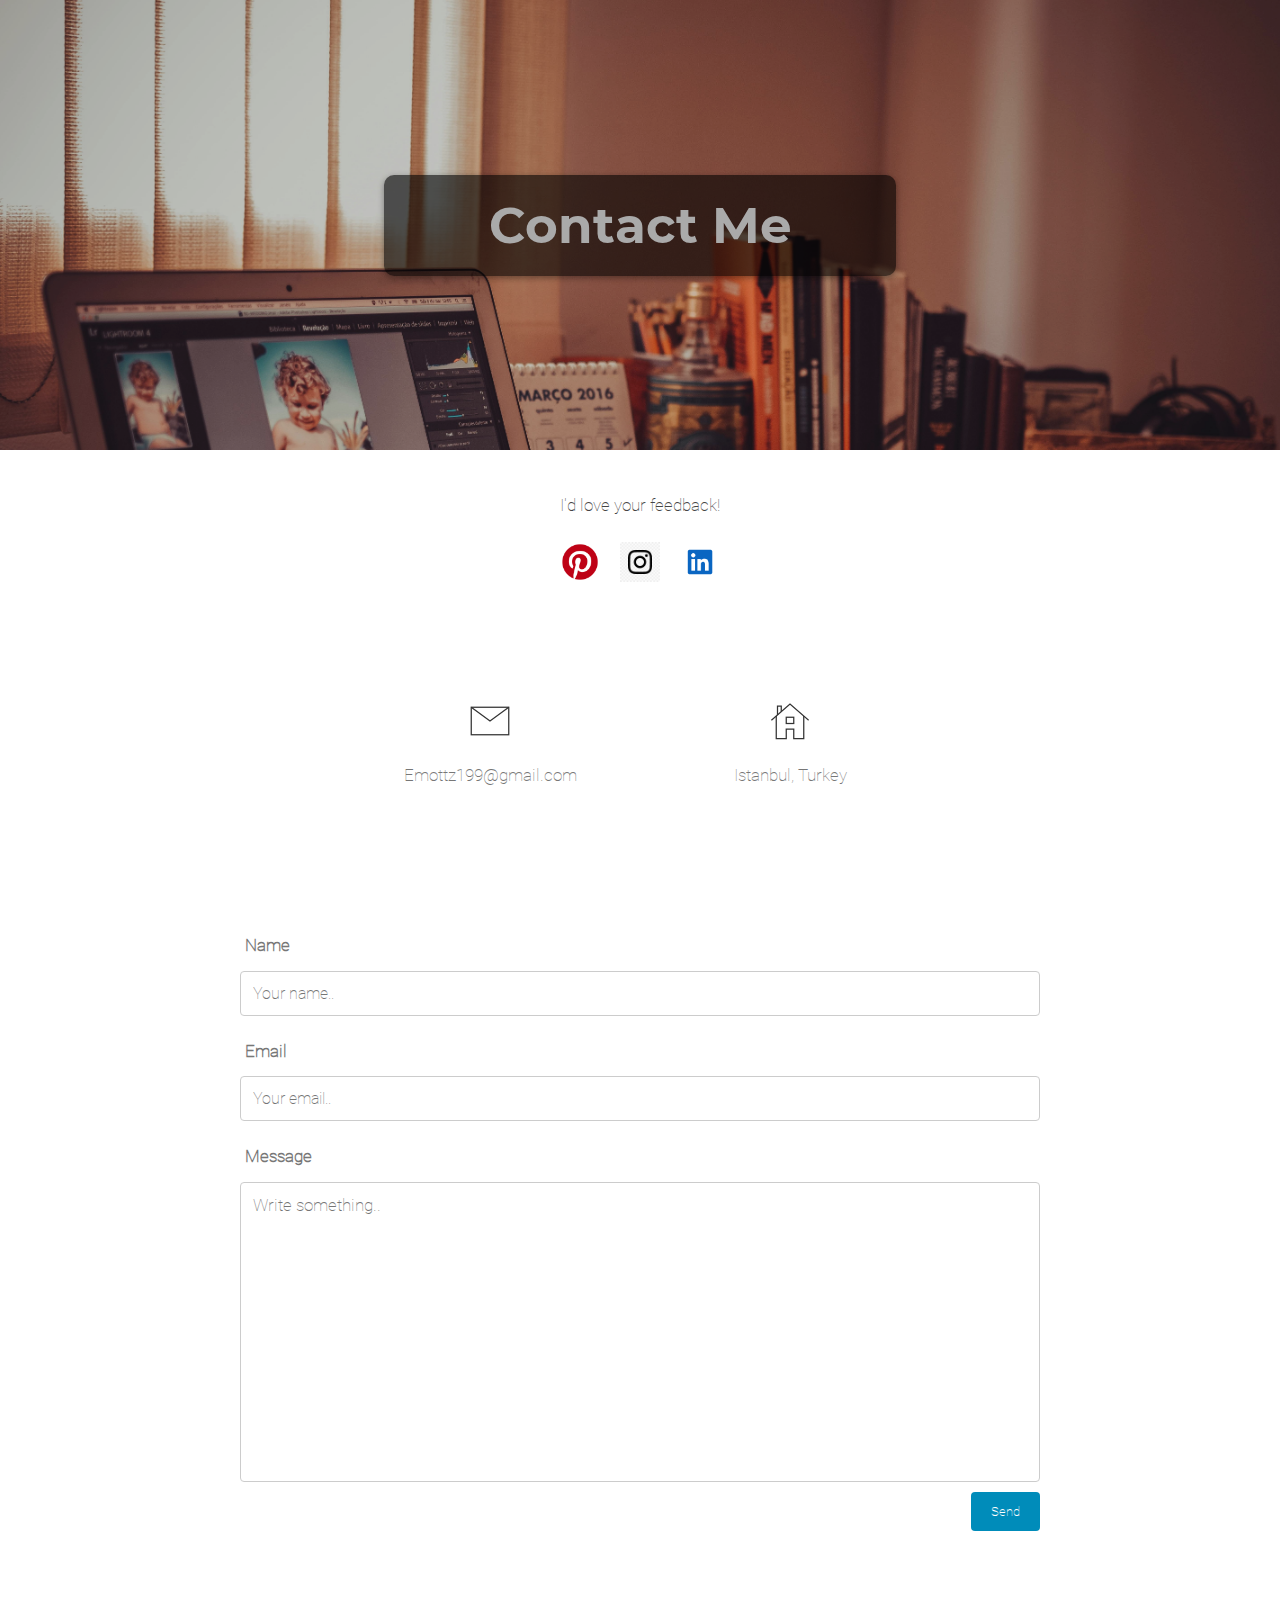
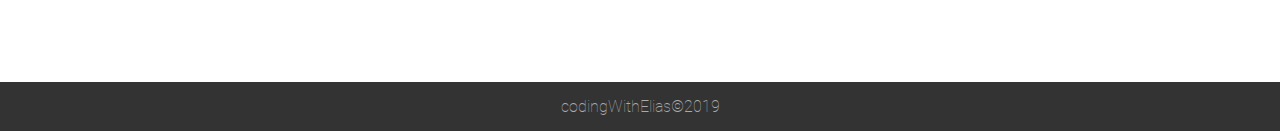
<file: contact.html>
<!-- 
  Author : Elias Abdurrahman
  Date   : March 3 2019

  @codingWithElias
  ---------------------
  youtube.com/codingWithElias
  fb.me/codingWithElias
  t.me/codingWithElias
 -->
<!DOCTYPE html>
<html lang="en">
<head>
  <title>Contact Me</title>
  <meta charset="utf-8">
  <meta name="viewport" content="width=device-width, initial-scale=1">
  <meta name="author" content="Elias Abdurrahman">
  <link rel="stylesheet" href="css/style.css">
  <link rel="icon" href="logo.png">
</head>
<body id="body">
  <div class="container">
    <nav class="main-nav" id="mainNav">
      <div class="nav-logo">
        <!-- <h2><a href="#">< YOUR LOGO ></a></h2> -->
        <div class="img-logo">
          <a href="index.html">
            <img src="img/logo.png" alt="Logo">
          </a>
         </div>
         <img src="img/svg/menu.svg" id="mainMenu" alt="Menu">
      </div>
      <ul class="nav-links" id="mainLink">
        <li><a href="index.html">About</a></li>
        <li><a href="portfolio.html">Portfolio</a></li>
        <li class="active"><a href="contact.html">Contact</a></li>
      </ul>
    </nav>

    <header class="main-banner-contact">
       <div class="overl"></div>
       <div class="title">
         <h1>Contact Me</h1>
       </div>
    </header>
    <!-- About  Link-->
    <div id="about"></div><br>
    <section class="main-section">
      <!-- Contact -->
      <div id="contact"></div><br>
       <p class="p-desc">
          I'd love your feedback!
       </p>
        <div class="social">
           <a href="https://tr.pinterest.com/emottz199/">
               <img src="img/social/pinterest.png">
              </a>
             <a href="https://www.instagram.com/titiz_emirhan/">
               <img src="img/social/instagram.png">
              </a>
 	     <a href="https://www.linkedin.com/in/emirhantitiz/">
               <img src="img/social/linkedin.png">
              </a>
          </div>
       <div class="contact">
         <div class="address">
           <div class="address-link">
             <img src="img/svg/email.svg">
             <h3 title="My Email">Emottz199@gmail.com</h3>
           </div>
           <div class="address-link">
             <img src="img/svg/home.svg">
             <h3>Istanbul, Turkey</h3>
           </div>
         </div>
         <div class="form">
           <form action="" method="POST">
              <div class="row">
                  <label for="fname">Name</label>
                  <input type="text" placeholder="Your name..">
              </div>
              <div class="row">
                  <label for="lname">Email</label>
                  <input type="text"  placeholder="Your email..">
              </div>
              <div class="row">
                  <label for="subject">Message</label>
                  <textarea name="subject" placeholder="Write something.."></textarea>
              </div>
              <div class="row">
                <button type="submit">Send</button>
              </div>
            </form>
         </div>
       </div>
    </section>
    <footer class="main-footer">
      <h4>codingWithElias&copy;2019</h4>
    </footer>
  </div>
  <script src="js/jquery.min.js"></script>
  <script src="js/app.js"></script>
</body>
</html>
</file>
<file: css/style.css>
/*  
  Author : Elias Abdurrahman
  Date   : March 3 2019

  @codingWithElias
  ---------------------
  youtube.com/codingWithElias
  fb.me/codingWithElias
  t.me/codingWithElias
*/


* {
  padding: 0px;
  margin: 0px;
  -webkit-box-sizing: border-box;
  box-sizing: border-box;
}

body {
  padding: 0px;
  margin: 0px;
  font-family: 'Roboto', sans-serif;
}

@font-face {
  font-family: "Montserrat";
  src: url("../fonts/custom/Montserrat-Bold.ttf");
}

@font-face {
  font-family: "Pacifico";
  src: url("../fonts/custom/Pacifico-Regular.ttf");
}

@font-face {
  font-family: "Roboto";
  src: url("../fonts/custom/Roboto-Thin.ttf");
}


.main-nav {
  display: none;
  width: 100%;
  position: fixed;
  top: 0px;
  background: transparent;
  color: #eee;
  z-index: 100;
}

.main-nav .nav-logo {
  display: -webkit-box;
  display: -ms-flexbox;
  display: flex;
  -webkit-box-align: center;
  -ms-flex-align: center;
  align-items: center;
}

@media (min-width: 992px) {
  .main-nav .nav-logo {
    margin-left: 140px;
  }
}

.main-nav .nav-logo .img-logo {
  -webkit-box-flex: 1;
  -ms-flex: 1;
  flex: 1;
  padding: 5px;
  padding-left: 15px;
}

.main-nav .nav-logo .img-logo img {
  width: 40px;
  max-height: 40px;
}

@media (min-width: 992px) {
  .main-nav .nav-logo .img-logo {
    padding-left: 5px;
  }
}

.main-nav .nav-logo h2 {
  -webkit-box-flex: 1;
  -ms-flex: 1;
  flex: 1;
  padding: 15px;
}

.main-nav .nav-logo h2 a {
  font-size: 20px;
  font-family: 'Roboto', sans-serif;
  text-decoration: none;
  font-weight: 100;
  color: #555;
}

.main-nav .nav-logo h2 a:hover {
  color: #0088FF;
}

@media (min-width: 992px) {
  .main-nav .nav-logo h2 a {
    font-size: 25px;
    color: #ccc;
  }
}

.main-nav .nav-logo #mainMenu {
  width: 30px;
  height: 30px;
  margin: 0px 10px;
  display: block;
  cursor: pointer;
}

.main-nav .nav-logo #mainMenu:hover {
  opacity: .3;
}

@media (min-width: 768px) {
  .main-nav .nav-logo #mainMenu {
    display: none;
  }
}

@media (min-width: 768px) {
  .main-nav .nav-logo {
    float: left;
  }
}

.main-nav .nav-links {
  background: #fff;
  display: none;
  border-top: 1px solid #eee;
}

@media (min-width: 992px) {
  .main-nav .nav-links {
    margin-right: 100px;
  }
}

.main-nav .nav-links li {
  list-style: none;
  text-align: center;
}

.main-nav .nav-links li a {
  display: block;
  padding: 17px;
  text-decoration: none;
  font-family: 'Montserrat', sans-serif;
  color: #888;
  font-size: 13px;
  text-transform: uppercase;
  font-weight: 400;
}

.main-nav .nav-links li a:hover {
  color: #0088FF;
}

@media (min-width: 768px) {
  .main-nav .nav-links li a {
    display: inline-block;
    color: #888;
  }
}

@media (min-width: 768px) {
  .main-nav .nav-links li {
    -webkit-box-sizing: border-box;
    box-sizing: border-box;
    display: inline-block;
  }
}

@media (min-width: 768px) {
  .main-nav .nav-links {
    float: right;
    display: inline-block;
    background: transparent;
  }
}

.main-nav .active a {
  color: #0088FF !important;
}

.on-scroll {
  background: #fff !important;
  -webkit-box-shadow: 0 2px 5px 0 rgba(0, 0, 0, 0.2), 0 2px 7px 0 rgba(0, 0, 0, 0.19);
  box-shadow: 0 2px 5px 0 rgba(0, 0, 0, 0.2), 0 2px 7px 0 rgba(0, 0, 0, 0.19);
}

.on-scroll .nav-logo h2 a {
  color: #333;
}

.on-scroll .nav-logo i {
  color: #333;
}

.main-banner-about {
  display: -webkit-box;
  display: -ms-flexbox;
  display: flex;
  -webkit-box-pack: center;
  -ms-flex-pack: center;
  justify-content: center;
  -webkit-box-orient: vertical;
  -webkit-box-direction: normal;
  -ms-flex-direction: column;
  flex-direction: column;
  -webkit-box-align: center;
  -ms-flex-align: center;
  align-items: center;
  background: url("../img/home-bg-1.jpg") #1D1D1D;
  background-size: cover;
  background-position: center;
  max-height: 400px;
  height: 100vh;
  position: relative;
}

@media (min-width: 768px) {
  .main-banner-about {
    max-height: none;
    background-attachment: fixed;
  }
}

.main-banner-about .title {
  background: rgba(0, 0, 0, 0.6);
  padding: 20px 30px;
  -webkit-box-shadow: 0 2px 5px 0 rgba(0, 0, 0, 0.2), 0 2px 7px 0 rgba(0, 0, 0, 0.19);
  box-shadow: 0 2px 5px 0 rgba(0, 0, 0, 0.2), 0 2px 7px 0 rgba(0, 0, 0, 0.19);
  border-radius: 10px;
  width: 90%;
}

@media (min-width: 768px) {
  .main-banner-about .title {
    width: 60%;
  }
}

@media (min-width: 992px) {
  .main-banner-about .title {
    width: 50%;
  }
}

.main-banner-about .title hr {
  border: 2px solid #ccc;
  width: 150px;
  margin: 10px auto;
}

.main-banner-about h1 {
  font-family: 'Montserrat', sans-serif;
  color: #fff;
  font-size: 30px;
  text-align: center;
  font-weight: 700;
}

@media (min-width: 768px) {
  .main-banner-about h1 {
    font-size: 50px;
  }
}

.main-banner-about h2 {
  font-family: 'Pacifico', cursive;
  color: #ccc;
  text-align: center;
  font-size: 22px;
  font-weight: 300;
}

@media (min-width: 768px) {
  .main-banner-about h2 {
    font-size: 26px;
  }
}

.main-banner-about .overl {
  position: absolute;
  left: 0;
  right: 0;
  bottom: 0;
  width: 100%;
  height: 100%;
  background: #000;
  opacity: .3;
}

.main-section-about::after {
  content: "";
  clear: both;
  display: block;
}

.main-section-about .title-txt {
  margin-top: 10px;
  font-family: 'Montserrat', sans-serif;
  color: #ccc;
  font-size: 25px;
  text-align: center;
  padding: 15px;
  margin-top: 60px;
  font-weight: 700px;
}

.main-section-about .title-txt hr {
  border: 2px solid #ddd;
  width: 50px;
  margin: 10px auto;
}

.main-section-about .about {
  padding: 20px 0px;
  padding-bottom: 100px;
}

.main-section-about .about h1 {
  font-family: 'Pacifico', cursive;
  text-shadow: 2px 2px 6px #ccc;
  color: #aaa;
  font-size: 26px;
  text-align: center;
  font-style: italic;
  width: 90%;
  margin: 0px auto;
  padding: 10px 5px;
  font-weight: 100;
}

.main-section-about .about p {
  width: 90%;
  margin: 0px auto;
  font-size: 20px;
  line-height: 1.8em;
  font-family: 'Roboto', sans-serif;
  color: #444;
  padding: 10px 5%;
  font-weight: 100;
}

@media (min-width: 768px) {
  .main-section-about .about p {
    text-align: justify;
    letter-spacing: 1px;
  }
}

@media (min-width: 992px) {
  .main-section-about .about p {
    width: 75%;
  }
}

.main-section-about .info .about-info {
  width: 100%;
  background: #222;
  position: relative;
}

.main-section-about .info .my-image {
  background: url("../img/home-bg-2.jpeg") #eee;
  background-size: cover;
  background-position: 50% 30%;
  width: 100%;
  height: 50%;
  min-height: 400px;
  opacity: 0,5;
}

@media (min-width: 768px) {
  .main-section-about .info .my-image {
    max-height: none;
    height: 70vh;
  }
}

@media (min-width: 992px) {
  .main-section-about .info .my-image {
    opacity: .15;
    max-height: none;
    height: 80vh;
  }
}

.main-section-about .info .me {
  display: none;
  width: 400px;
  height: 400px;
  position: absolute;
  top: 50%;
  left: 50%;
  -webkit-transform: translate(-50%, -50%);
  -ms-transform: translate(-50%, -50%);
  transform: translate(-50%, -50%);
  border-radius: 50%;
}

@media (min-width: 992px) {
  .main-section-about .info .me {
    display: block;
  }
}

.main-section-about .info h1 {
  font-family: 'Montserrat', sans-serif;
  color: #888;
  font-size: 36px;
  font-weight: 700;
  text-align: center;
  padding: 20px 5px;
}

.main-section-about .info p {
  text-align: center;
  width: 90%;
  margin: 0px auto;
  font-size: 20px;
  line-height: 1.8em;
  font-family: 'Roboto', sans-serif;
  color: #777;
  padding: 0px 5%;
}

@media (min-width: 768px) {
  .main-section-about .info p {
    width: 760px;
  }
}

.main-section-about .info .social {
  display: -webkit-box;
  display: -ms-flexbox;
  display: flex;
  -webkit-box-pack: center;
  -ms-flex-pack: center;
  justify-content: center;
  margin: 20px 0px;
}

.main-section-about .info .social a {
  display: block;
  text-decoration: none;
  margin: 0px 10px;
  background: #fff;
}

.main-section-about .info .social a img {
  width: 40px;
}

.main-section-about .info .social a:hover {
  opacity: .7;
  -webkit-transform: scale(1.1);
  -ms-transform: scale(1.1);
  transform: scale(1.1);
}

.main-section-about .list {
  display: -webkit-box;
  display: -ms-flexbox;
  display: flex;
  -webkit-box-orient: vertical;
  -webkit-box-direction: normal;
  -ms-flex-direction: column;
  flex-direction: column;
}

.main-section-about .list .list-item {
  margin: 20px 0px;
}

@media (min-width: 992px) {
  .main-section-about .list .list-item {
    width: 80%;
    margin: 20px auto;
  }
}

.main-section-about .list .list-item h2 {
  color: #555;
  padding: 10px 0px;
  width: 90%;
  margin: 0px auto;
  font-family: 'Roboto', sans-serif;
  font-weight: 100;
  letter-spacing: 8px;
  font-size: 17px;
  font-weight: 200;
}

.main-section-about .list .list-item .progress-bar {
  width: 90%;
  height: 30px;
  background: #F1F1F1;
  margin: 0px auto;
}

.main-section-about .list .list-item .progress-bar .progress-val {
  background: #777;
  height: 100%;
  line-height: 30px;
  text-align: center;
  color: #eee;
  font-family: 'Roboto', sans-serif;
  font-weight: 300;
}

.main-section-about .list .list-item .progress-bar .pv-25 {
  width: 25%;
}

.main-section-about .list .list-item .progress-bar .pv-50 {
  width: 50%;
}

.main-section-about .list .list-item .progress-bar .pv-75 {
  width: 75%;
}

.main-section-about .list .list-item .progress-bar .pv-80 {
  width: 80%;
}

.main-section-about .list .list-item .progress-bar .pv-85 {
  width: 85%;
}

.main-section-about .list .list-item .progress-bar .pv-90 {
  width: 90%;
}

.main-section-about .list .list-item .progress-bar .pv-95 {
  width: 95%;
}

.main-section-about .list .list-item .progress-bar .pv-99 {
  width: 99%;
}

.main-section-about .list-two {
  background: url("../img/home-bg-3.jpg") #1D1D1D;
  background-size: cover;
  background-position: center;
  width: 100%;
  min-height: 400px;
  padding: 10px 0px;
  margin: 40px 0px;
}

@media (min-width: 768px) {
  .main-section-about .list-two {
    max-height: none;
    height: 50vh;
    display: -webkit-box;
    display: -ms-flexbox;
    display: flex;
    -ms-flex-wrap: wrap;
    flex-wrap: wrap;
    -webkit-box-pack: center;
    -ms-flex-pack: center;
    justify-content: center;
    -webkit-box-align: center;
    -ms-flex-align: center;
    align-items: center;
    background-attachment: fixed;
  }
}

.main-section-about .list-two .list-item {
  background: rgba(0, 0, 0, 0.7);
  text-align: center;
  width: 200px;
  height: 100px;
  margin: 60px auto;
  display: -webkit-box;
  display: -ms-flexbox;
  display: flex;
  -webkit-box-pack: center;
  -ms-flex-pack: center;
  justify-content: center;
  -webkit-box-align: center;
  -ms-flex-align: center;
  align-items: center;
  -webkit-box-orient: vertical;
  -webkit-box-direction: normal;
  -ms-flex-direction: column;
  flex-direction: column;
}

@media (min-width: 768px) {
  .main-section-about .list-two .list-item {
    width: 30%;
    margin: 5% 10%;
  }
}

@media (min-width: 992px) {
  .main-section-about .list-two .list-item {
    width: 200px;
    margin: 20px;
  }
}

.main-section-about .list-two .list-item h6 {
  color: #fff;
  font-family: 'Roboto', sans-serif;
  font-weight: 100;
  letter-spacing: 8px;
  font-size: 20px;
}

.main-section-about .list-two .list-item h4 {
  color: #ccc;
  font-family: 'Roboto', sans-serif;
  font-weight: 400;
  font-size: 20px;
  padding: 10px 0px;
}

.some-margin {
  margin-top: 150px;
}

.main-banner-contact {
  display: -webkit-box;
  display: -ms-flexbox;
  display: flex;
  -webkit-box-pack: center;
  -ms-flex-pack: center;
  justify-content: center;
  -webkit-box-orient: vertical;
  -webkit-box-direction: normal;
  -ms-flex-direction: column;
  flex-direction: column;
  -webkit-box-align: center;
  -ms-flex-align: center;
  align-items: center;
  background: url("../img/contact-bg-1.jpg") #1D1D1D;
  background-size: cover;
  background-position: bottom;
  max-height: 400px;
  height: 50vh;
  position: relative;
}

@media (min-width: 768px) {
  .main-banner-contact {
    max-height: none;
    background-attachment: fixed;
  }
}

.main-banner-contact .title {
  background: rgba(0, 0, 0, 0.6);
  padding: 20px 30px;
  -webkit-box-shadow: 0 2px 5px 0 rgba(0, 0, 0, 0.2), 0 2px 7px 0 rgba(0, 0, 0, 0.19);
  box-shadow: 0 2px 5px 0 rgba(0, 0, 0, 0.2), 0 2px 7px 0 rgba(0, 0, 0, 0.19);
  border-radius: 10px;
  z-index: 2;
  width: 90%;
}

@media (min-width: 768px) {
  .main-banner-contact .title {
    width: 60%;
  }
}

@media (min-width: 992px) {
  .main-banner-contact .title {
    width: 40%;
  }
}

.main-banner-contact .title hr {
  border: 2px solid #ccc;
  width: 150px;
  margin: 10px auto;
}

.main-banner-contact h1 {
  font-family: 'Montserrat', sans-serif;
  color: #aaa;
  text-align: center;
  font-weight: 400;
  font-size: 40px;
}

@media (min-width: 768px) {
  .main-banner-contact h1 {
    font-size: 50px;
    font-weight: 700;
  }
}

.main-banner-contact .overl {
  position: absolute;
  left: 0;
  right: 0;
  bottom: 0;
  width: 100%;
  height: 100%;
  background: #000;
  opacity: .2;
}

.main-section .p-desc {
  color: #444;
  text-align: center;
  font-size: 17px;
  line-height: 2em;
  font-family: 'Roboto', sans-serif;
  font-weight: 200;
  padding: 0px 5%;
}

.main-section .contact {
  width: 90%;
  margin: 40px auto;
}

.main-section .contact .address {
  display: -webkit-box;
  display: -ms-flexbox;
  display: flex;
  text-align: center;
  -webkit-box-orient: vertical;
  -webkit-box-direction: normal;
  -ms-flex-direction: column;
  flex-direction: column;
  margin: 100px 0px;
}

@media (min-width: 992px) {
  .main-section .contact .address {
    -webkit-box-orient: horizontal;
    -webkit-box-direction: normal;
    -ms-flex-direction: row;
    flex-direction: row;
    -webkit-box-pack: center;
    -ms-flex-pack: center;
    justify-content: center;
    -webkit-box-align: center;
    -ms-flex-align: center;
    align-items: center;
  }
}

.main-section .contact .address .address-link {
  margin: 15px 0px;
}

@media (min-width: 992px) {
  .main-section .contact .address .address-link {
    width: 300px;
  }
}

.main-section .contact .address .address-link img {
  width: 40px;
}

.main-section .contact .address .address-link h3 {
  font-family: 'Roboto', sans-serif;
  font-weight: 300;
  color: #777;
  font-size: 17px;
  text-align: center;
  padding: 20px 5px;
}

.main-section .contact form {
  display: block;
  margin-bottom: 200px;
}

@media (min-width: 992px) {
  .main-section .contact form {
    width: 800px;
    margin: 60px auto;
    margin-bottom: 200px;
  }
}

.main-section .contact .row {
  margin: 10px 0px;
}

.main-section .contact .row input {
  display: block;
  width: 100%;
  padding: 12px;
  border: 1px solid #ccc;
  border-radius: 4px;
  font-size: 16px;
  color: #888;
  outline-color: #000;
  font-family: 'Roboto', sans-serif;
  font-weight: 300;
}

.main-section .contact .row textarea {
  display: block;
  width: 100%;
  height: 300px;
  padding: 12px;
  border: 1px solid #ccc;
  border-radius: 4px;
  resize: none;
  font-size: 17px;
  color: #888;
  outline-color: #000;
  font-family: 'Roboto', sans-serif;
  font-weight: 300;
}

.main-section .contact .row label {
  display: block;
  font-size: 17px;
  line-height: 1.8em;
  font-family: 'Roboto', sans-serif;
  font-weight: 300;
  text-align: justify;
  color: #777;
  padding: 10px 5px;
  font-weight: bold;
}

.main-section .contact .row button {
  background-color: #008CBA;
  color: white;
  padding: 12px 20px;
  border: none;
  border-radius: 4px;
  cursor: pointer;
  float: right;
  font-family: 'Roboto', sans-serif;
  font-weight: 300;
}

.main-section .contact .row button:hover {
  opacity: .7;
}

.main-section .social {
  display: -webkit-box;
  display: -ms-flexbox;
  display: flex;
  -webkit-box-pack: center;
  -ms-flex-pack: center;
  justify-content: center;
  margin: 20px 0px;
}

.main-section .social a {
  display: block;
  text-decoration: none;
  margin: 0px 10px;
}

.main-section .social a img {
  width: 40px;
}

.main-section .social a:hover {
  opacity: .7;
  -webkit-transform: scale(1.1);
  -ms-transform: scale(1.1);
  transform: scale(1.1);
}

.main-banner-pot {
  display: -webkit-box;
  display: -ms-flexbox;
  display: flex;
  -webkit-box-pack: center;
  -ms-flex-pack: center;
  justify-content: center;
  -webkit-box-orient: vertical;
  -webkit-box-direction: normal;
  -ms-flex-direction: column;
  flex-direction: column;
  -webkit-box-align: center;
  -ms-flex-align: center;
  align-items: center;
  background: url("../img/portp-bg-1.jpg") #1D1D1D;
  background-size: cover;
  background-position: bottom;
  max-height: 400px;
  height: 50vh;
  position: relative;
}

@media (min-width: 768px) {
  .main-banner-pot {
    max-height: none;
    background-attachment: fixed;
  }
}

.main-banner-pot .title {
  background: rgba(0, 0, 0, 0.6);
  padding: 20px 30px;
  -webkit-box-shadow: 0 2px 5px 0 rgba(0, 0, 0, 0.2), 0 2px 7px 0 rgba(0, 0, 0, 0.19);
  box-shadow: 0 2px 5px 0 rgba(0, 0, 0, 0.2), 0 2px 7px 0 rgba(0, 0, 0, 0.19);
  border-radius: 10px;
  z-index: 2;
  width: 90%;
}

@media (min-width: 768px) {
  .main-banner-pot .title {
    width: 60%;
  }
}

@media (min-width: 992px) {
  .main-banner-pot .title {
    width: 40%;
  }
}

.main-banner-pot .title hr {
  border: 2px solid #ccc;
  width: 150px;
  margin: 10px auto;
}

.main-banner-pot h1 {
  font-family: 'Montserrat', sans-serif;
  color: #aaa;
  text-align: center;
  font-weight: 400;
  font-size: 40px;
}

@media (min-width: 768px) {
  .main-banner-pot h1 {
    font-size: 50px;
    font-weight: 700;
  }
}

.main-banner-pot .overl {
  position: absolute;
  left: 0;
  right: 0;
  bottom: 0;
  width: 100%;
  height: 100%;
  background: #000;
  opacity: .2;
}

.main-section-pot::after {
  content: "";
  clear: both;
  display: block;
}

.main-section-pot .title-txt {
  margin-top: 10px;
  font-family: 'Montserrat', sans-serif;
  color: #ccc;
  font-size: 25px;
  text-align: center;
  padding: 15px;
  margin-top: 60px;
  font-weight: 700px;
}

.main-section-pot .title-txt hr {
  border: 2px solid #ddd;
  width: 50px;
  margin: 10px auto;
}

.main-section-pot .p-desc {
  width: 90%;
  margin: 0px auto;
  font-size: 20px;
  line-height: 1.8em;
  font-family: 'Roboto', sans-serif;
  color: #444;
  padding: 10px 5%;
  font-weight: 100;
  text-align: center;
}

@media (min-width: 768px) {
  .main-section-pot .p-desc {
    width: 600px;
  }
}

.main-section-pot .info .my-image {
  background: url("../img/3.jpg") #1D1D1D;
  background-size: cover;
  background-position: center;
  width: 100%;
  min-height: 400px;
}

@media (min-width: 768px) {
  .main-section-pot .info .my-image {
    max-height: none;
    height: 50vh;
    background-attachment: fixed;
  }
}

@media (min-width: 992px) {
  .main-section-pot .info .my-image {
    max-height: none;
    height: 80vh;
  }
}

.main-section-pot .portfolio {
  width: 90%;
  margin: 40px auto;
}

.main-section-pot .portfolio .portfolio-filter {
  display: -webkit-box;
  display: -ms-flexbox;
  display: flex;
  -ms-flex-wrap: wrap;
  flex-wrap: wrap;
  -webkit-box-pack: center;
  -ms-flex-pack: center;
  justify-content: center;
  margin: 30px 0px;
}

.main-section-pot .portfolio .portfolio-filter li {
  margin: 5px;
  list-style: none;
  padding: 10px 20px;
  -webkit-box-shadow: 0 2px 5px 0 rgba(0, 0, 0, 0.2), 0 2px 7px 0 rgba(0, 0, 0, 0.19);
  box-shadow: 0 2px 5px 0 rgba(0, 0, 0, 0.2), 0 2px 7px 0 rgba(0, 0, 0, 0.19);
  font-family: 'Roboto', sans-serif;
  font-weight: 300;
  color: #999;
  cursor: pointer;
  -webkit-transition: background 500ms;
  -o-transition: background 500ms;
  transition: background 500ms;
}

.main-section-pot .portfolio .portfolio-filter li:hover {
  background: #0088FF;
  color: #fff;
}

.main-section-pot .portfolio .portfolio-filter .active-pf {
  background: #0088FF;
  color: #fff;
}

.main-section-pot .portfolio .button-see-more {
  display: block;
  width: 100%;
  background-color: #0088FF;
  color: #fff;
  padding: 12px 20px;
  margin: 20px 0px;
  border: none;
  outline: none;
  border-radius: 4px;
  font-family: 'Roboto', sans-serif;
  font-weight: 300;
  cursor: pointer;
  outline-color: #555;
  -webkit-transition: opacity 500ms;
  -o-transition: opacity 500ms;
  transition: opacity 500ms;
}

@media (min-width: 992px) {
  .main-section-pot .portfolio .button-see-more {
    width: 400px;
    margin: 30px auto;
  }
}

.main-section-pot .portfolio .button-see-more:hover {
  opacity: .7;
}

.gallery {
  display: -webkit-box;
  display: -ms-flexbox;
  display: flex;
  -ms-flex-wrap: wrap;
  flex-wrap: wrap;
  min-height: 100px;
}

.gallery a {
  display: block;
  -ms-flex-preferred-size: 1000%;
  flex-basis: 100%;
  padding: 5px;
}

@media (min-width: 100px) {
  .gallery a {
    -ms-flex-preferred-size: 50%;
    flex-basis: 50%;
  }
}

.gallery a img {
  width: 50%;
}

/*for links*/
.slbCaption {
  font-family: Verdana, sans-serif;
  font-size: 20px;
  padding: 15px;
  font-weight: 100;
}

.slbCaption a {
  text-decoration: none;
  color: #eee;
  font-family: Verdana, sans-serif;
  font-size: 20px;
  font-weight: 100;
  cursor: pointer;
}

.slbCaption a:hover {
  color: #0088FF;
}

.main-footer {
  margin-top: 100px;
  width: 100%;
  background: #333;
  padding: 15px;
}

.main-footer h4 {
  text-align: center;
  color: #aaa;
  font-family: 'Roboto', sans-serif;
  font-weight: 200;
}
</file>
